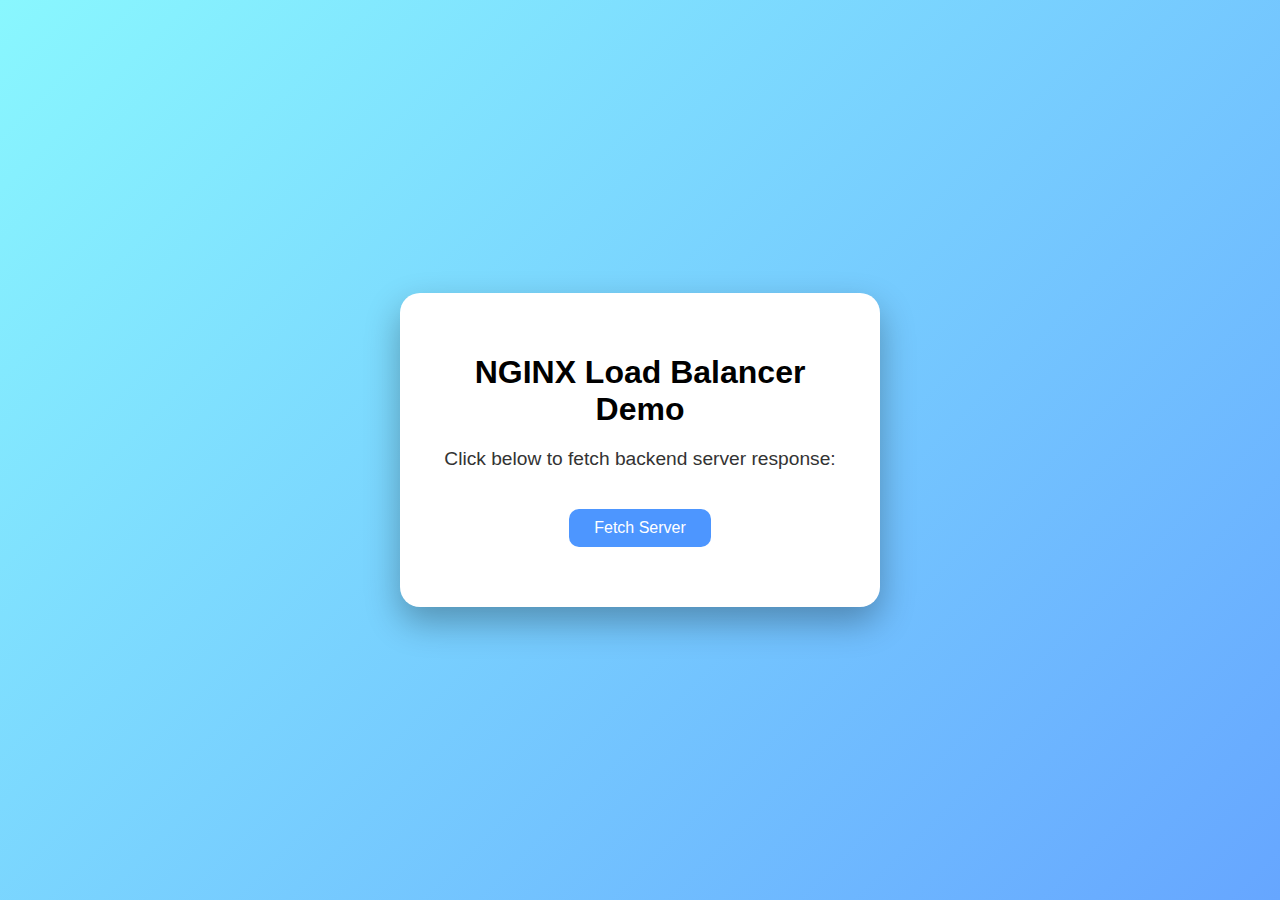
<file: nginx-as-load-balancer/frontend/index.html>
<!DOCTYPE html>
<html lang="en">
<head>
<meta charset="UTF-8">
<meta name="viewport" content="width=device-width, initial-scale=1.0">
<title>Load Balancer Demo</title>
<style>
  body {
    margin: 0;
    font-family: 'Segoe UI', Tahoma, Geneva, Verdana, sans-serif;
    background: linear-gradient(135deg,#89f7fe 0%,#66a6ff 100%);
    height: 100vh;
    display: flex;
    justify-content: center;
    align-items: center;
  }

  .card {
    background: #fff;
    border-radius: 20px;
    padding: 40px;
    text-align: center;
    width: 400px;
    box-shadow: 0 15px 35px rgba(0,0,0,0.3);
    animation: fadeIn 1s ease-in-out;
  }

  h1 {
    margin-bottom: 20px;
    font-size: 2rem;
  }

  p {
    font-size: 1.2rem;
    color: #333;
  }

  button {
    margin-top: 20px;
    padding: 10px 25px;
    border: none;
    border-radius: 10px;
    background: #4D96FF;
    color: #fff;
    font-size: 1rem;
    cursor: pointer;
    transition: 0.3s;
  }

  button:hover {
    background: #1f6ed4;
  }

  @keyframes fadeIn {
    from {opacity:0; transform: translateY(-20px);}
    to {opacity:1; transform: translateY(0);}
  }
</style>
</head>
<body>
<div class="card">
  <h1>NGINX Load Balancer Demo</h1>
  <p>Click below to fetch backend server response:</p>
  <button id="fetch-btn">Fetch Server</button>
  <div id="response" style="margin-top:20px;"></div>
</div>

<script>
  const button = document.getElementById('fetch-btn');
  const responseDiv = document.getElementById('response');
  
  button.addEventListener('click', async () => {
      responseDiv.innerHTML = "Loading...";
      try {
          const res = await fetch('/api/hello');
          const data = await res.json();
  
          responseDiv.innerHTML = `
            <strong>Server:</strong> ${data.server}<br>
            <strong>Time:</strong> ${data.time}
          `;
      } catch (err) {
          responseDiv.innerHTML =
            `<span style="color:red;">Error: ${err.message}</span>`;
      }
  });
  </script>  
</body>
</html>
</file>
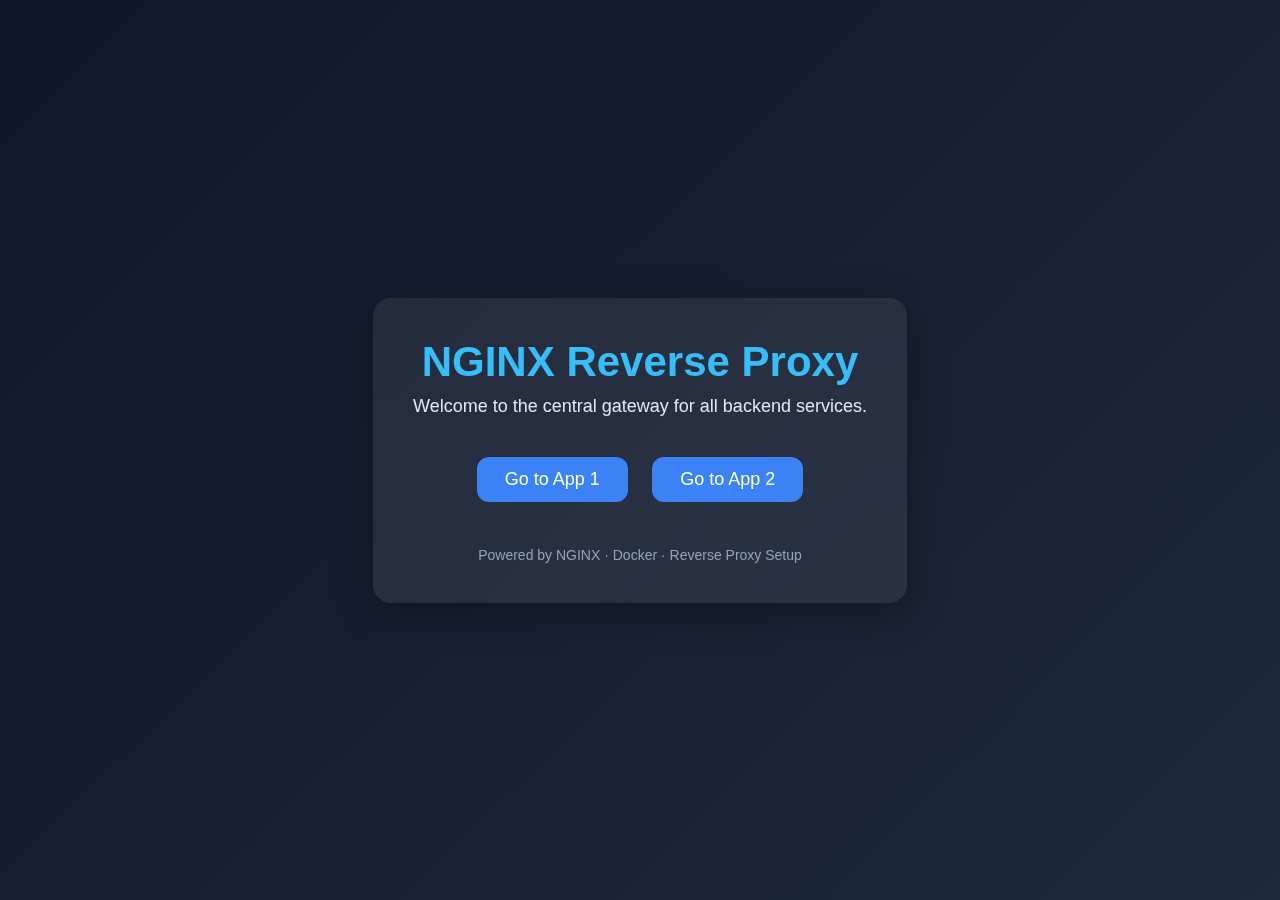
<file: nginx-as-reverse-proxy/app/index.html>
<!DOCTYPE html>
<html lang="en">
<head>
    <meta charset="UTF-8" />
    <meta name="viewport" content="width=device-width, initial-scale=1.0" />
    <title>Reverse Proxy Gateway</title>
    <link rel="stylesheet" href="styles.css" />
</head>
<body>

    <div class="container">
        <h1>NGINX Reverse Proxy</h1>
        <p class="subtitle">Welcome to the central gateway for all backend services.</p>

        <div class="buttons">
            <a href="/app1" class="btn">Go to App 1</a>
            <a href="/app2" class="btn">Go to App 2</a>
        </div>

        <footer>
            <p>Powered by NGINX · Docker · Reverse Proxy Setup</p>
        </footer>
    </div>

</body>
</html>
</file>
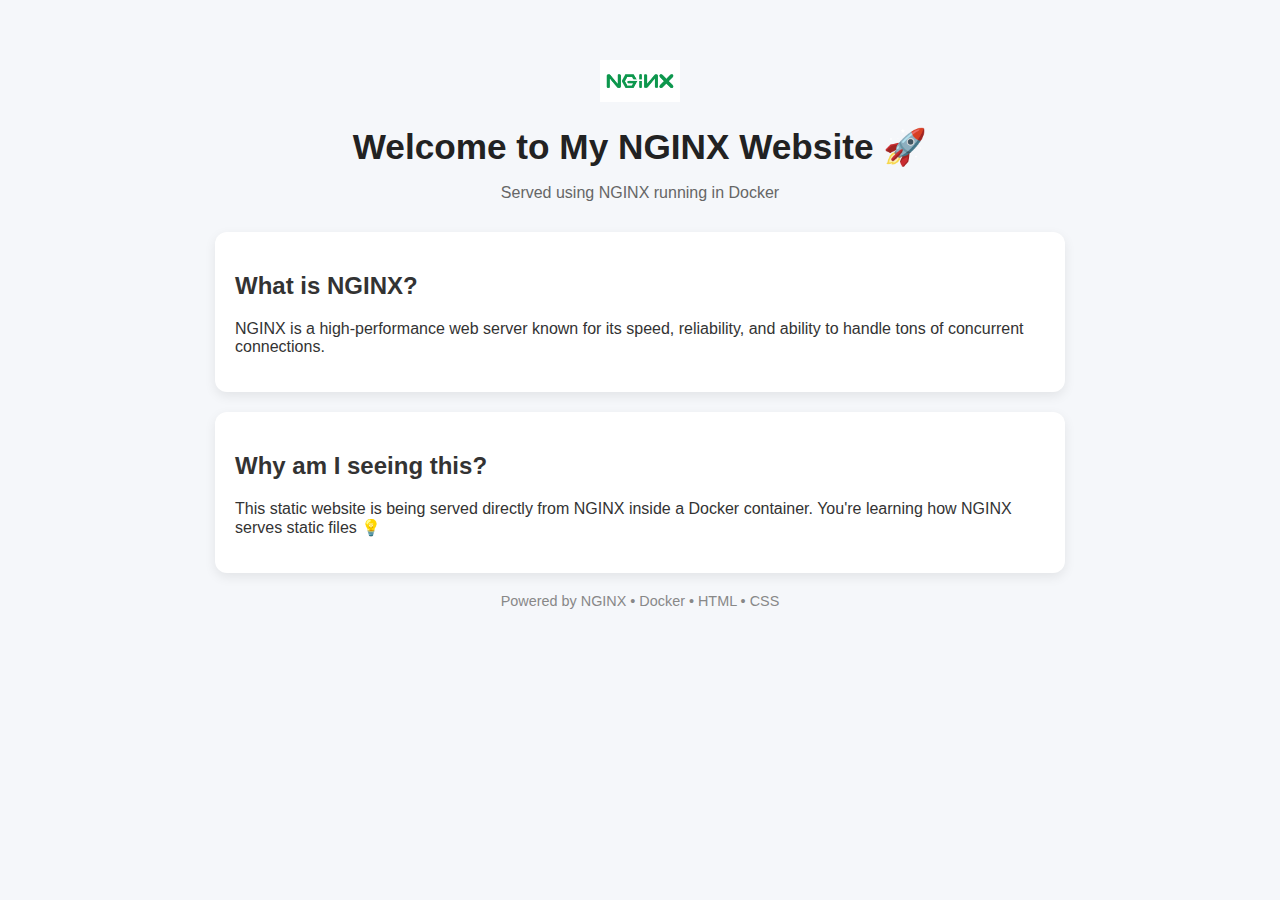
<file: nginx-as-webserver/site/index.html>
<!DOCTYPE html>
<html lang="en">
<head>
    <meta charset="UTF-8" />
    <meta name="viewport" content="width=device-width, initial-scale=1.0" />
    <title>My NGINX Website</title>
    <link rel="stylesheet" href="styles.css" />
</head>

<body>
    <div class="container">
        <header>
            <img src="./nginx-card.png" alt="Logo" class="logo" />
            <h1>Welcome to My NGINX Website 🚀</h1>
            <p class="subtitle">Served using NGINX running in Docker</p>
        </header>

        <section class="card">
            <h2>What is NGINX?</h2>
            <p>
                NGINX is a high-performance web server known for its speed, reliability,
                and ability to handle tons of concurrent connections.
            </p>
        </section>

        <section class="card">
            <h2>Why am I seeing this?</h2>
            <p>
                This static website is being served directly from NGINX inside
                a Docker container. You're learning how NGINX serves static files 💡
            </p>
        </section>

        <footer>
            <p class="footer-text">Powered by NGINX • Docker • HTML • CSS</p>
        </footer>
    </div>
</body>
</html>
</file>
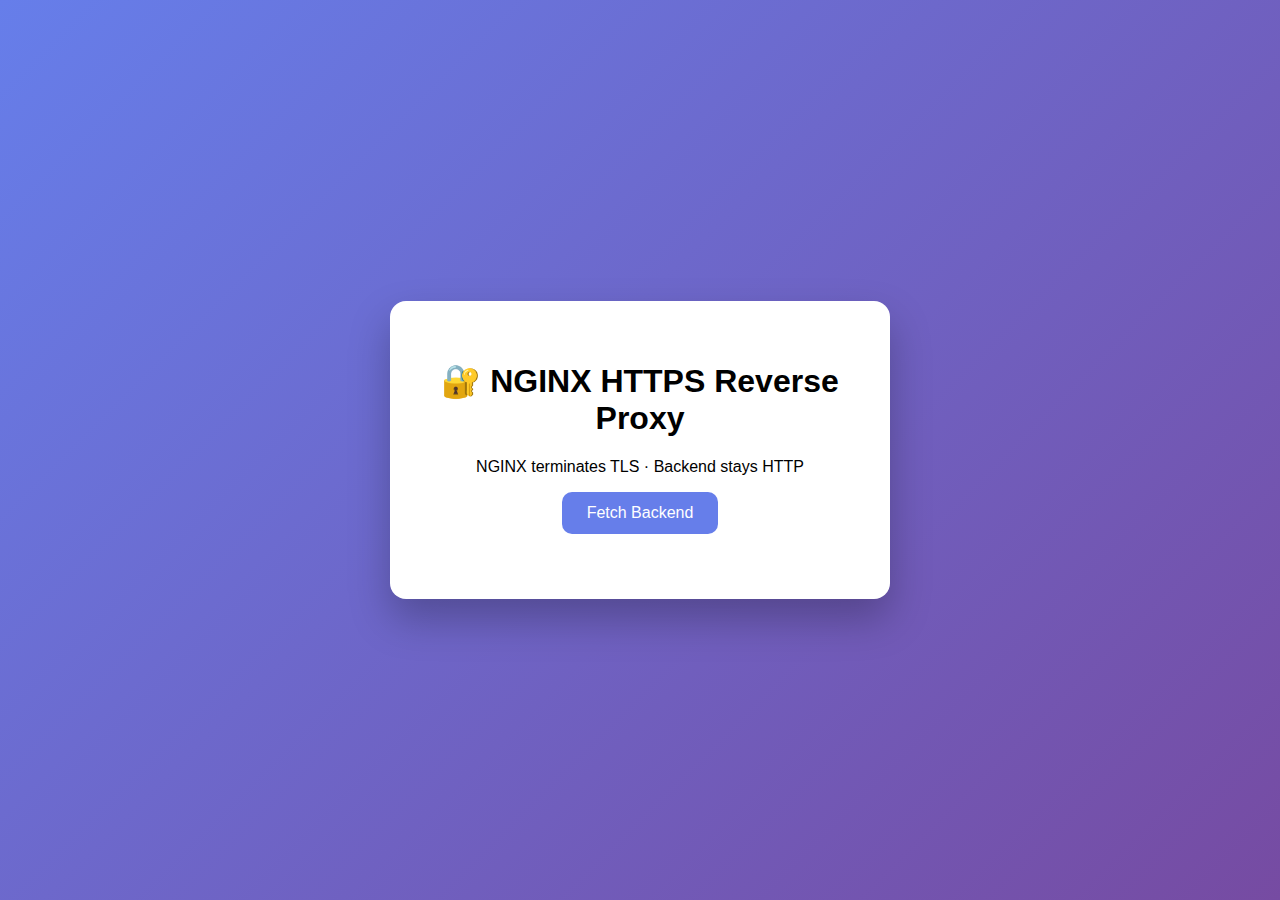
<file: nginx-ssl-tls-termination/frontend/index.html>
<!DOCTYPE html>
<html lang="en">
<head>
  <meta charset="UTF-8" />
  <title>NGINX HTTPS Reverse Proxy</title>
  <link rel="stylesheet" href="styles.css" />
</head>
<body>

  <div class="card">
    <h1>🔐 NGINX HTTPS Reverse Proxy</h1>
    <p>NGINX terminates TLS · Backend stays HTTP</p>

    <button id="btn">Fetch Backend</button>

    <div id="response" class="response"></div>
  </div>

  <script src="app.js"></script>
</body>
</html>
</file>
<file: nginx-as-reverse-proxy/app/styles.css>
* {
    margin: 0;
    padding: 0;
    box-sizing: border-box;
    font-family: "Inter", sans-serif;
}

body {
    background: linear-gradient(135deg, #0f172a, #1e293b);
    min-height: 100vh;
    display: flex;
    align-items: center;
    justify-content: center;
}

.container {
    text-align: center;
    padding: 40px;
    background: rgba(255, 255, 255, 0.07);
    border-radius: 18px;
    backdrop-filter: blur(10px);
    box-shadow: 0px 10px 40px rgba(0, 0, 0, 0.3);
}

h1 {
    color: #38bdf8;
    font-size: 42px;
    margin-bottom: 10px;
}

.subtitle {
    color: #e2e8f0;
    font-size: 18px;
    margin-bottom: 30px;
}

.buttons {
    margin-top: 25px;
}

.btn {
    text-decoration: none;
    color: white;
    background: #3b82f6;
    padding: 12px 28px;
    margin: 10px;
    font-size: 18px;
    border-radius: 12px;
    display: inline-block;
    transition: 0.3s ease-in-out;
}

.btn:hover {
    background: #2563eb;
    transform: translateY(-3px);
}

footer {
    margin-top: 35px;
    color: #94a3b8;
    font-size: 14px;
}
</file>
<file: nginx-as-webserver/site/styles.css>
body {
    margin: 0;
    font-family: "Segoe UI", Tahoma, Geneva, Verdana, sans-serif;
    background: #f5f7fa;
    color: #333;
}

.container {
    max-width: 850px;
    margin: 40px auto;
    padding: 20px;
    animation: fadeIn 0.8s ease-in;
}

.logo {
    width: 80px;
    margin-bottom: 10px;
}

header {
    text-align: center;
    margin-bottom: 30px;
}

h1 {
    font-size: 2.2rem;
    margin: 10px 0;
    color: #222;
}

.subtitle {
    font-size: 1rem;
    color: #666;
}

.card {
    background: white;
    padding: 20px;
    margin: 20px 0;
    border-radius: 12px;
    box-shadow: 0px 4px 12px rgba(0,0,0,0.08);
    transition: transform 0.2s ease;
}

.card:hover {
    transform: translateY(-4px);
}

footer {
    text-align: center;
    margin-top: 20px;
}

.footer-text {
    color: #888;
    font-size: 0.9rem;
}

/* Animation */
@keyframes fadeIn {
    from { opacity: 0; transform: translateY(20px); }
    to   { opacity: 1; transform: translateY(0); }
}
</file>
<file: nginx-ssl-tls-termination/frontend/styles.css>
body {
    margin: 0;
    height: 100vh;
    background: linear-gradient(135deg, #667eea, #764ba2);
    display: flex;
    justify-content: center;
    align-items: center;
    font-family: "Segoe UI", sans-serif;
  }
  
  .card {
    background: white;
    padding: 40px;
    border-radius: 16px;
    width: 420px;
    text-align: center;
    box-shadow: 0 20px 40px rgba(0,0,0,0.25);
  }
  
  button {
    padding: 12px 25px;
    background: #667eea;
    border: none;
    color: white;
    font-size: 16px;
    border-radius: 10px;
    cursor: pointer;
  }
  
  button:hover {
    background: #5a67d8;
  }
  
  .response {
    margin-top: 25px;
  }
</file>
